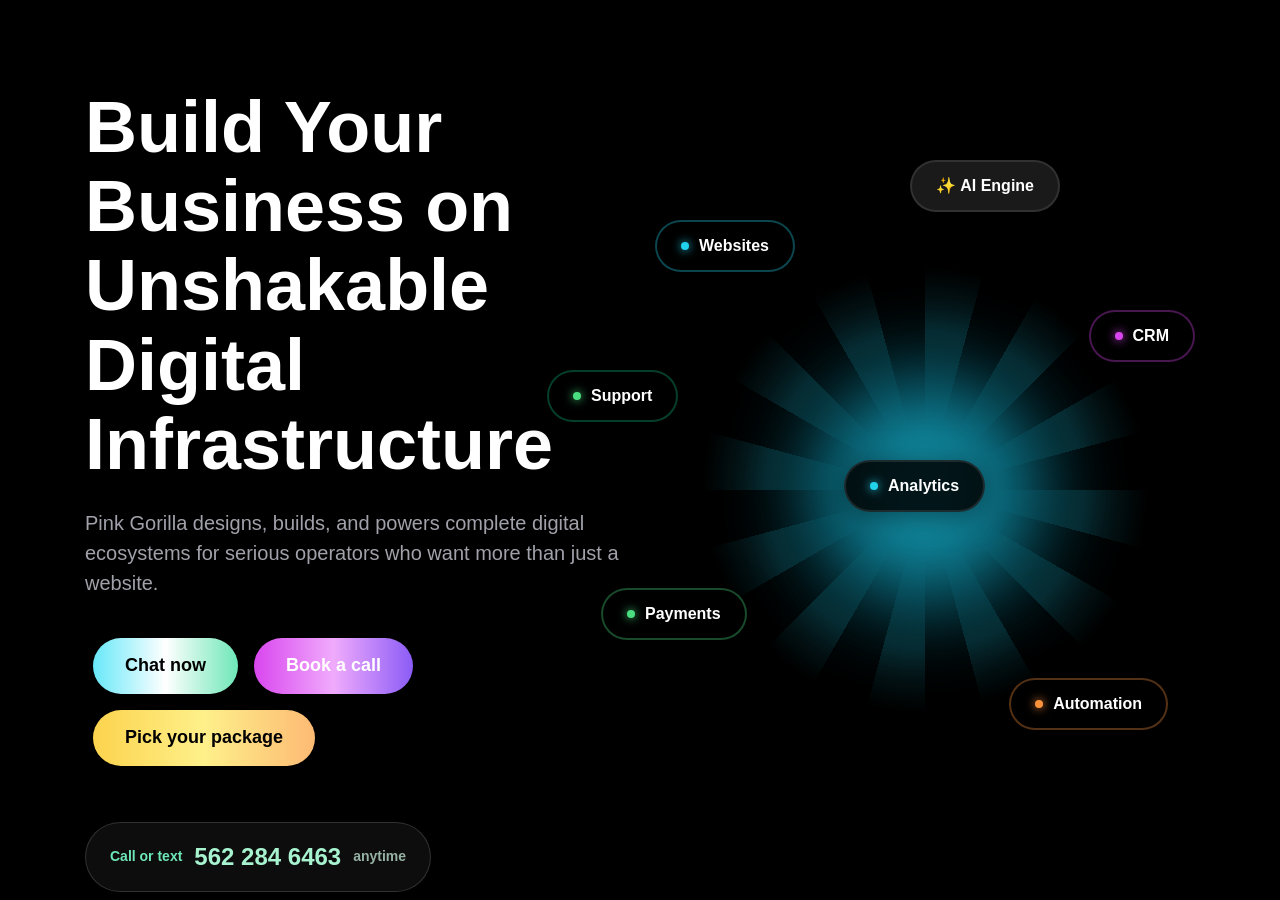
<file: hero_bootstrap.html>
<!DOCTYPE html>
<html lang="en">
<head>
    <meta charset="UTF-8">
    <meta name="viewport" content="width=device-width, initial-scale=1.0">
    <title>Hero Section - Bootstrap 4.5.3</title>
    <!-- Bootstrap CSS -->
    <link rel="stylesheet" href="https://cdn.jsdelivr.net/npm/bootstrap@4.5.3/dist/css/bootstrap.min.css">
    <style>
        :root {
            --primary: #f0abfc;
            --background: #000000;
            --text-muted: #a1a1aa;
        }
        
        body {
            background-color: var(--background);
            color: white;
            font-family: -apple-system, BlinkMacSystemFont, "Segoe UI", Roboto, "Helvetica Neue", Arial, sans-serif;
            margin: 0;
            overflow-x: hidden;
        }

        .hero-section {
            position: relative;
            min-height: 100vh;
            display: flex;
            align-items: center;
            justify-content: center;
            overflow: hidden;
            padding-top: 80px;
        }

        .hero-title {
            font-size: 3rem;
            font-weight: 700;
            line-height: 1.1;
            margin-bottom: 1.5rem;
        }

        @media (min-width: 992px) {
            .hero-title { font-size: 4.5rem; }
        }

        .hero-description {
            font-size: 1.25rem;
            color: var(--text-muted);
            max-width: 600px;
            margin-bottom: 2rem;
        }

        /* Gradient Buttons */
        .btn-custom {
            height: 56px;
            padding: 0 32px;
            border-radius: 50px;
            font-weight: 900;
            font-size: 1.125rem;
            border: none;
            position: relative;
            display: inline-flex;
            align-items: center;
            justify-content: center;
            transition: all 0.3s cubic-bezier(0.4, 0, 0.2, 1);
            cursor: pointer;
            text-decoration: none;
        }
        
        .btn-custom:hover { transform: translateY(-2px); box-shadow: 0 10px 20px rgba(0,0,0,0.4); text-decoration: none; }
        .btn-custom:active { transform: scale(0.98); }

        .btn-chat { background: linear-gradient(to right, #67e8f9, #ffffff, #6ee7b7); color: black; }
        .btn-book { background: linear-gradient(to right, #d946ef, #f0abfc, #8b5cf6); color: white; }
        .btn-package { background: linear-gradient(to right, #fcd34d, #fef08a, #fdba74); color: black; }

        .phone-cta {
            display: flex;
            align-items: center;
            justify-content: center;
            gap: 12px;
            padding: 16px 24px;
            border-radius: 50px;
            border: 1px solid rgba(255, 255, 255, 0.15);
            background: rgba(255, 255, 255, 0.05);
            backdrop-filter: blur(10px);
            color: white;
            text-decoration: none;
            margin-top: 2rem;
            max-width: 520px;
            transition: background 0.3s;
        }

        .phone-cta:hover { text-decoration: none; color: white; background: rgba(255, 255, 255, 0.1); }
        .phone-label { color: #6ee7b7; font-weight: 900; font-size: 0.875rem; }
        .phone-number { color: #a7f3d0; font-size: 1.5rem; font-weight: 900; }
        .phone-anytime { color: rgba(209, 250, 229, 0.7); font-weight: 700; font-size: 0.875rem; }

        /* --- Animations --- */
        @keyframes rotate-container {
            from { transform: rotate(0deg); }
            to { transform: rotate(360deg); }
        }

        @keyframes counter-rotate {
            from { transform: rotate(0deg); }
            to { transform: rotate(-360deg); }
        }

        @keyframes floating {
            0%, 100% { transform: translate(0, 0); }
            50% { transform: translate(10px, -15px); }
        }

        @keyframes pulse-ring {
            0% { transform: scale(0.8); opacity: 0.5; }
            50% { transform: scale(1.1); opacity: 0.8; }
            100% { transform: scale(0.8); opacity: 0.5; }
        }

        .visual-area {
            position: relative;
            width: 100%;
            height: 600px;
            display: flex;
            align-items: center;
            justify-content: center;
        }

        /* --- SKY BLUE ROTATING CORE --- */
        .core-sun-container {
            position: absolute;
            width: 450px;
            height: 450px;
            display: flex;
            align-items: center;
            justify-content: center;
            pointer-events: none;
        }

        .core-orb {
            position: absolute;
            width: 280px;
            height: 280px;
            background: radial-gradient(circle, #22d3ee 0%, #0891b2 40%, transparent 70%);
            border-radius: 50%;
            filter: blur(40px);
            opacity: 0.7;
            animation: pulse-ring 4s ease-in-out infinite;
        }

        .rotating-rays {
            position: absolute;
            width: 100%;
            height: 100%;
            background: radial-gradient(circle, transparent 20%, rgba(34, 211, 238, 0.15) 50%, transparent 70%);
            mask-image: repeating-conic-gradient(black 0deg 15deg, transparent 15deg 30deg);
            -webkit-mask-image: repeating-conic-gradient(black 0deg 15deg, transparent 15deg 30deg);
            animation: rotate-container 20s linear infinite;
        }

        .inner-glow {
            position: absolute;
            width: 180px;
            height: 180px;
            background: #22d3ee;
            border-radius: 50%;
            filter: blur(60px);
            opacity: 0.4;
        }

        .orbit-container {
            position: absolute;
            width: 100%;
            height: 100%;
            animation: rotate-container 60s linear infinite;
            z-index: 10;
        }

        .badge-wrapper { position: absolute; animation: floating 6s ease-in-out infinite; }

        .badge-content {
            animation: counter-rotate 60s linear infinite;
            background: rgba(0, 0, 0, 0.85);
            border: 2px solid rgba(255, 255, 255, 0.1);
            backdrop-filter: blur(12px);
            padding: 12px 24px;
            border-radius: 100px;
            color: white;
            font-weight: 700;
            display: flex;
            align-items: center;
            gap: 10px;
            white-space: nowrap;
            transition: all 0.3s;
            cursor: pointer;
            box-shadow: 0 4px 30px rgba(0, 0, 0, 0.5);
        }

        .badge-content:hover {
            transform: scale(1.1);
            border-color: rgba(255, 255, 255, 0.4);
            background: rgba(20, 20, 20, 0.95);
        }

        .dot { width: 8px; height: 8px; border-radius: 50%; display: inline-block; }
        .dot-cyan { background: #22d3ee; box-shadow: 0 0 10px #22d3ee; }
        .dot-purple { background: #d946ef; box-shadow: 0 0 10px #d946ef; }
        .dot-green { background: #4ade80; box-shadow: 0 0 10px #4ade80; }
        .dot-orange { background: #fb923c; box-shadow: 0 0 10px #fb923c; }

        /* Badge Positions */
        .pos-1 { top: 5%; left: 0%; animation-delay: 0s; }
        .pos-2 { top: 20%; right: 0%; animation-delay: 1s; }
        .pos-3 { bottom: 25%; left: -10%; animation-delay: 2s; }
        .pos-4 { bottom: 10%; right: 5%; animation-delay: 0.5s; }
        .pos-5 { top: 45%; left: 35%; animation-delay: 1.5s; }
        .pos-6 { top: -5%; right: 25%; animation-delay: 2.5s; }
        .pos-7 { top: 30%; left: -20%; animation-delay: 3s; }
    </style>
</head>
<body>

<section class="hero-section" id="hero">
    <div class="container">
        <div class="row align-items-center">
            <!-- Text Content -->
            <div class="col-lg-6 text-center text-lg-left mb-5 mb-lg-0">
                <h1 class="hero-title">
                    Build Your Business on Unshakable Digital Infrastructure
                </h1>
                <p class="hero-description">
                    Pink Gorilla designs, builds, and powers complete digital ecosystems for serious operators who want more than just a website.
                </p>
                
                <div class="d-flex flex-column align-items-center align-items-lg-start">
                    <div class="d-flex flex-wrap justify-content-center justify-content-lg-start mb-3">
                        <a href="#" class="btn-custom btn-chat m-2">Chat now</a>
                        <a href="#" class="btn-custom btn-book m-2">Book a call</a>
                        <a href="#" class="btn-custom btn-package m-2">Pick your package</a>
                    </div>

                    <a href="tel:15622846463" class="phone-cta">
                        <span class="phone-label">Call or text</span>
                        <span class="phone-number">562 284 6463</span>
                        <span class="phone-anytime">anytime</span>
                    </a>
                </div>
            </div>

            <!-- Visual Content with Sky Blue Core -->
            <div class="col-lg-6 d-none d-lg-block">
                <div class="visual-area">
                    <!-- The Rotating Sky Blue Core -->
                    <div class="core-sun-container">
                        <div class="core-orb"></div>
                        <div class="rotating-rays"></div>
                        <div class="inner-glow"></div>
                    </div>
                    
                    <div class="orbit-container">
                        <!-- Orbiting Badges -->
                        <div class="badge-wrapper pos-1">
                            <div class="badge-content" style="border-color: #22d3ee55">
                                <span class="dot dot-cyan"></span> Websites
                            </div>
                        </div>
                        
                        <div class="badge-wrapper pos-2">
                            <div class="badge-content" style="border-color: #d946ef55">
                                <span class="dot dot-purple"></span> CRM
                            </div>
                        </div>

                        <div class="badge-wrapper pos-3">
                            <div class="badge-content" style="border-color: #4ade8055">
                                <span class="dot dot-green"></span> Payments
                            </div>
                        </div>

                        <div class="badge-wrapper pos-4">
                            <div class="badge-content" style="border-color: #fb923c55">
                                <span class="dot dot-orange"></span> Automation
                            </div>
                        </div>

                        <div class="badge-wrapper pos-5">
                            <div class="badge-content">
                                <span class="dot dot-cyan"></span> Analytics
                            </div>
                        </div>

                        <div class="badge-wrapper pos-6">
                            <div class="badge-content" style="background: rgba(255,255,255,0.1)">
                                ✨ AI Engine
                            </div>
                        </div>

                        <div class="badge-wrapper pos-7">
                            <div class="badge-content" style="border-color: #10b98155">
                                <span class="dot dot-green"></span> Support
                            </div>
                        </div>
                    </div>
                </div>
            </div>
        </div>
    </div>
</section>

<!-- JS Dependencies -->
<script src="https://code.jquery.com/jquery-3.5.1.slim.min.js"></script>
<script src="https://cdn.jsdelivr.net/npm/bootstrap@4.5.3/dist/js/bootstrap.bundle.min.js"></script>
</body>
</html>
</file>
